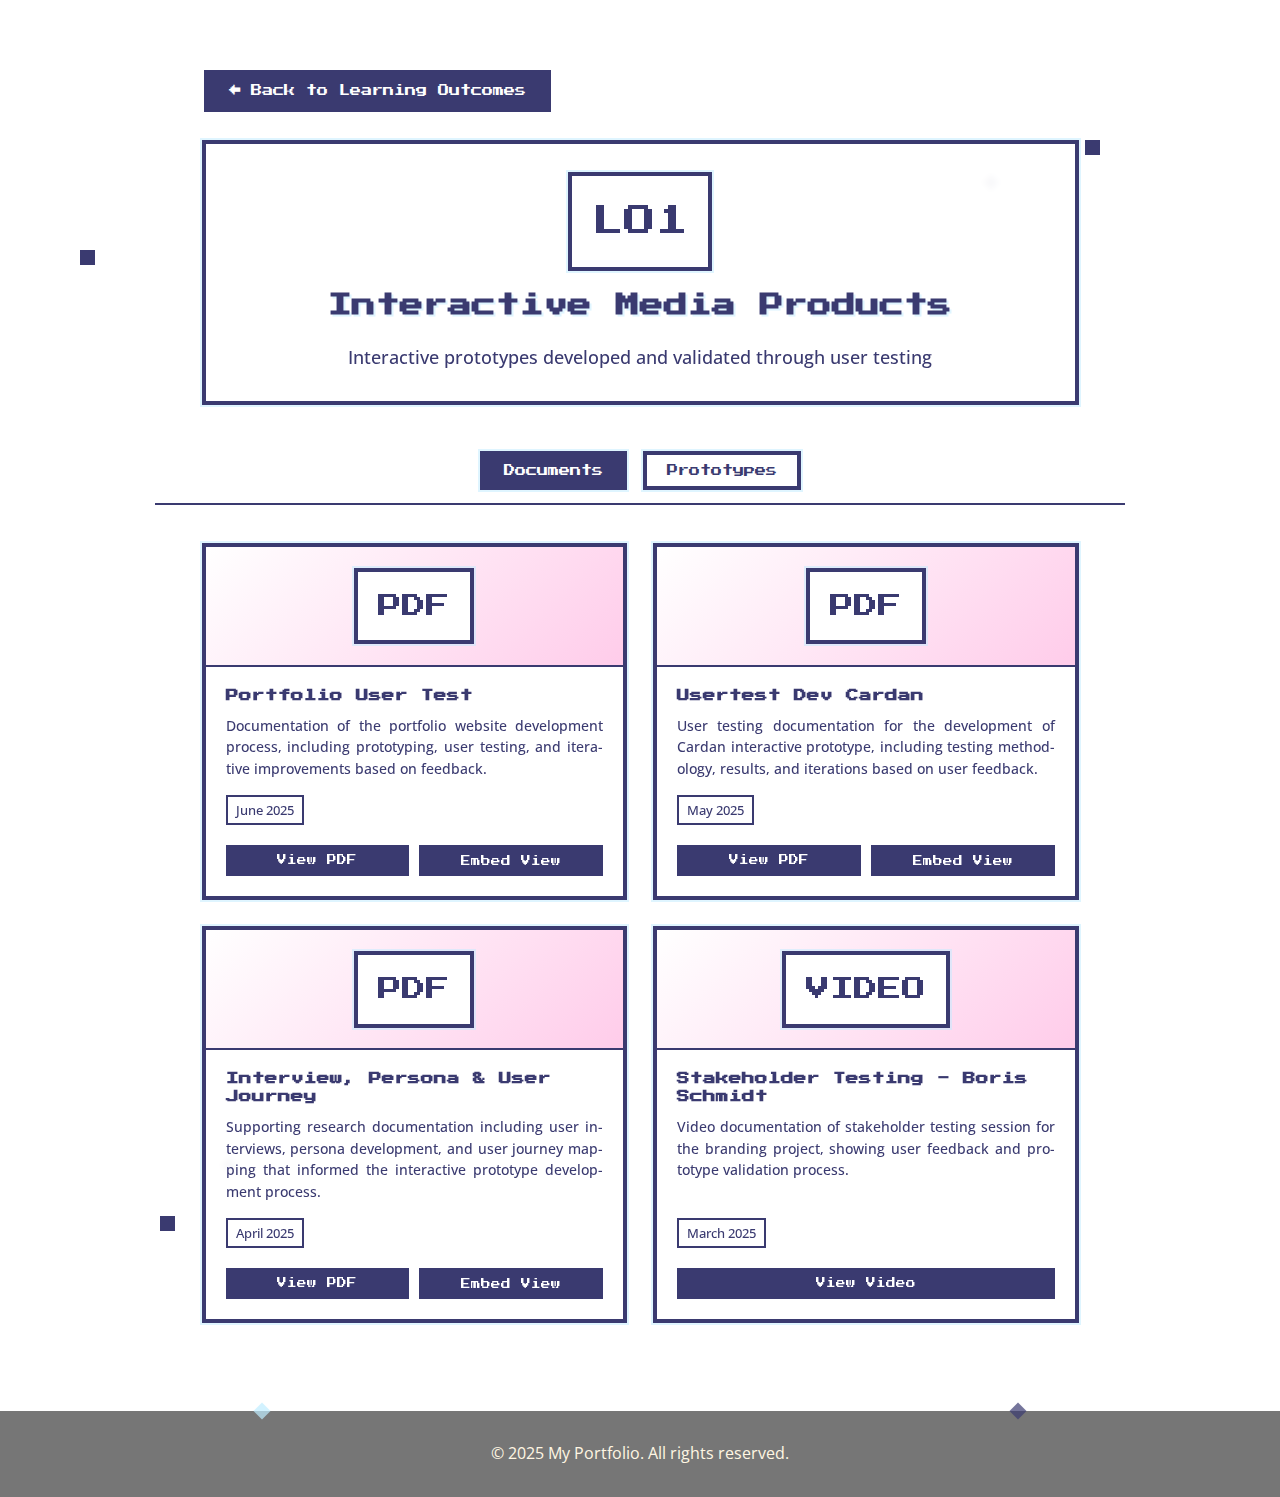
<file: lo1-evidence.html>
<!DOCTYPE html>
<html lang="en">
<head>
    <meta charset="UTF-8">
    <meta name="viewport" content="width=device-width, initial-scale=1.0">
    <meta http-equiv="Cache-Control" content="no-cache, no-store, must-revalidate">
    <meta http-equiv="Pragma" content="no-cache">
    <meta http-equiv="Expires" content="0">
    <title>LO1 Evidence - Interactive Media Products</title>
    <link rel="preconnect" href="https://fonts.googleapis.com">
    <link rel="preconnect" href="https://fonts.gstatic.com" crossorigin>
    <link href="https://fonts.googleapis.com/css2?family=Open+Sans:wght@500;600&family=Press+Start+2P&display=swap" rel="stylesheet">
    <link rel="stylesheet" href="css/layout.css?v=1.0.1">
    <link rel="stylesheet" href="css/evidence.css?v=1.0.1">
    <link rel="stylesheet" href="css/projects.css?v=1.0.1">
</head>
<body class="evidence-page-body">
    <nav>
        <div class="logo">
            <img src="img/png2.png?v=1.0.1" alt="Logo">
        </div>
        <ul class="nav-links">
            <li><a href="index.html#home">Home</a></li>
            <li><a href="index.html#about">About</a></li>
            <li><a href="index.html#learning-outcomes">Outcomes</a></li>
            <li><a href="index.html#projects">Projects</a></li>
        </ul>
    </nav>

    <section class="evidence-page">
        <div class="evidence-star evidence-star-1"></div>
        <div class="evidence-star evidence-star-2"></div>
        <div class="evidence-star evidence-star-3"></div>
        <div class="evidence-star evidence-star-4"></div>
        <div class="evidence-star evidence-star-5"></div>
        <div class="evidence-star evidence-star-6"></div>
        
        <div class="evidence-star-large evidence-star-large-1"></div>
        <div class="evidence-star-large evidence-star-large-2"></div>
        
        <div class="evidence-pixel evidence-pixel-1"></div>
        <div class="evidence-pixel evidence-pixel-2"></div>
        <div class="evidence-pixel evidence-pixel-3"></div>
        
        <div class="evidence-plus evidence-plus-1">+</div>
        <div class="evidence-plus evidence-plus-2">+</div>

        <div class="container">
            <div class="back-button-container">
                <a href="index.html#learning-outcomes" class="back-button">
                    ← Back to Learning Outcomes
                    <span class="pixel-border-top"></span>
                    <span class="pixel-border-right"></span>
                    <span class="pixel-border-bottom"></span>
                    <span class="pixel-border-left"></span>
                </a>
            </div>

            <div class="evidence-header">
                <div class="evidence-icon">LO1</div>
                <h1>Interactive Media Products</h1>
                <p class="evidence-description">Interactive prototypes developed and validated through user testing</p>
            </div>

            <div class="evidence-content">
                <div class="evidence-tabs">
                    <button class="evidence-tab active" data-tab="documents">Documents</button>
                    <button class="evidence-tab" data-tab="prototypes">Prototypes</button>
                </div>

                <div class="evidence-tab-content">
                    <div id="documents" class="evidence-tab-pane active">
                        <div class="documents-grid">
                            <div class="document-card">
                                <div class="document-preview">
                                    <div class="pdf-icon">PDF</div>
                                </div>
                                <div class="document-info">
                                    <h3>Portfolio User Test</h3>
                                    <p>Documentation of the portfolio website development process, including prototyping, user testing, and iterative improvements based on feedback.</p>
                                    <div class="document-meta">
                                        <span class="document-date">June 2025</span>
                                    </div>
                                    <div class="document-actions">
                                        <a href="docs/usertest portfolio.pdf" class="view-pdf-btn" target="_blank">
                                            View PDF
                                            <span class="pixel-border-top"></span>
                                            <span class="pixel-border-right"></span>
                                            <span class="pixel-border-bottom"></span>
                                            <span class="pixel-border-left"></span>
                                        </a>
                                        <button class="embed-pdf-btn" data-pdf="docs/usertest portfolio.pdf">
                                            Embed View
                                            <span class="pixel-border-top"></span>
                                            <span class="pixel-border-right"></span>
                                            <span class="pixel-border-bottom"></span>
                                            <span class="pixel-border-left"></span>
                                        </button>
                                    </div>
                                </div>
                            </div>

                            <div class="document-card">
                                <div class="document-preview">
                                    <div class="pdf-icon">PDF</div>
                                </div>
                                <div class="document-info">
                                    <h3>Usertest Dev Cardan</h3>
                                    <p>User testing documentation for the development of Cardan interactive prototype, including testing methodology, results, and iterations based on user feedback.</p>
                                    <div class="document-meta">
                                        <span class="document-date">May 2025</span>
                                    </div>
                                    <div class="document-actions">
                                        <a href="docs/Usertest dev cardan.pdf" class="view-pdf-btn" target="_blank">
                                            View PDF
                                            <span class="pixel-border-top"></span>
                                            <span class="pixel-border-right"></span>
                                            <span class="pixel-border-bottom"></span>
                                            <span class="pixel-border-left"></span>
                                        </a>
                                        <button class="embed-pdf-btn" data-pdf="docs/Usertest dev cardan.pdf">
                                            Embed View
                                            <span class="pixel-border-top"></span>
                                            <span class="pixel-border-right"></span>
                                            <span class="pixel-border-bottom"></span>
                                            <span class="pixel-border-left"></span>
                                        </button>
                                    </div>
                                </div>
                            </div>

                            <div class="document-card">
                                <div class="document-preview">
                                    <div class="pdf-icon">PDF</div>
                                </div>
                                <div class="document-info">
                                    <h3>Interview, Persona & User Journey</h3>
                                    <p>Supporting research documentation including user interviews, persona development, and user journey mapping that informed the interactive prototype development process.</p>
                                    <div class="document-meta">
                                        <span class="document-date">April 2025</span>
                                    </div>
                                    <div class="document-actions">
                                        <a href="docs/interview, persona, user journey visuele beperking.pdf" class="view-pdf-btn" target="_blank">
                                            View PDF
                                            <span class="pixel-border-top"></span>
                                            <span class="pixel-border-right"></span>
                                            <span class="pixel-border-bottom"></span>
                                            <span class="pixel-border-left"></span>
                                        </a>
                                        <button class="embed-pdf-btn" data-pdf="docs/interview, persona, user journey visuele beperking.pdf">
                                            Embed View
                                            <span class="pixel-border-top"></span>
                                            <span class="pixel-border-right"></span>
                                            <span class="pixel-border-bottom"></span>
                                            <span class="pixel-border-left"></span>
                                        </button>
                                    </div>
                                </div>
                            </div>

                            <div class="document-card">
                                <div class="document-preview">
                                    <div class="pdf-icon">VIDEO</div>
                                </div>
                                <div class="document-info">
                                    <h3>Stakeholder Testing - Boris Schmidt</h3>
                                    <p>Video documentation of stakeholder testing session for the branding project, showing user feedback and prototype validation process.</p>
                                    <div class="document-meta">
                                        <span class="document-date">March 2025</span>
                                    </div>
                                    <div class="document-actions">
                                        <a href="https://youtu.be/eSne1_XitAo" class="view-pdf-btn" target="_blank">
                                            View Video
                                            <span class="pixel-border-top"></span>
                                            <span class="pixel-border-right"></span>
                                            <span class="pixel-border-bottom"></span>
                                            <span class="pixel-border-left"></span>
                                        </a>
                                    </div>
                                </div>
                            </div>
                        </div>


                    </div>

                    <div id="prototypes" class="evidence-tab-pane">
                        <div class="documents-grid">
                            <div class="document-card">
                                <div class="document-preview">
                                    <div class="pdf-icon">VIDEO</div>
                                </div>
                                <div class="document-info">
                                    <h3>Portfolio Prototype Demo</h3>
                                    <p>Video demonstration of the interactive portfolio prototype, showcasing the user interface, navigation, and pixel art styling implementation.</p>
                                    <div class="document-meta">
                                        <span class="document-date">June 2025</span>
                                    </div>
                                    <div class="document-actions">
                                        <a href="img/projects/portfolio%20prototype.mp4" class="view-pdf-btn" target="_blank">
                                            View Video
                                            <span class="pixel-border-top"></span>
                                            <span class="pixel-border-right"></span>
                                            <span class="pixel-border-bottom"></span>
                                            <span class="pixel-border-left"></span>
                                        </a>
                                    </div>
                                </div>
                            </div>

                            <div class="document-card">
                                <div class="document-preview">
                                    <div class="pdf-icon">FIGMA</div>
                                </div>
                                <div class="document-info">
                                    <h3>Development Cardan</h3>
                                    <p>Figma prototype for the Development Cardan project, featuring coded color blindness experience and accessibility implementation in website development.</p>
                                    <div class="document-meta">
                                        <span class="document-date">May 2025</span>
                                    </div>
                                    <div class="document-actions">
                                        <a href="https://www.figma.com/design/WkqRhlysMfou34FWQrZkSV/dev-cardan?node-id=0-1&t=ZFT52Z4mpbbZ7yns-1" class="view-pdf-btn" target="_blank">
                                            View Figma
                                            <span class="pixel-border-top"></span>
                                            <span class="pixel-border-right"></span>
                                            <span class="pixel-border-bottom"></span>
                                            <span class="pixel-border-left"></span>
                                        </a>
                                    </div>
                                </div>
                            </div>

                            <div class="document-card">
                                <div class="document-preview">
                                    <div class="pdf-icon">FIGMA</div>
                                </div>
                                <div class="document-info">
                                    <h3>UX Cardan</h3>
                                    <p>Figma prototype for the UX Cardan project, demonstrating user experience design for accessibility and inclusive design solutions.</p>
                                    <div class="document-meta">
                                        <span class="document-date">April 2025</span>
                                    </div>
                                    <div class="document-actions">
                                        <a href="https://www.figma.com/design/FOH9oxsjnSPkeq4oPNKtBl/UX-project?node-id=0-1&t=l5ZKDK4nuxHSUCRw-1" class="view-pdf-btn" target="_blank">
                                            View Figma
                                            <span class="pixel-border-top"></span>
                                            <span class="pixel-border-right"></span>
                                            <span class="pixel-border-bottom"></span>
                                            <span class="pixel-border-left"></span>
                                        </a>
                                    </div>
                                </div>
                            </div>

                            <div class="document-card">
                                <div class="document-preview">
                                    <div class="pdf-icon">FIGMA</div>
                                </div>
                                <div class="document-info">
                                    <h3>Portfolio Wireframes</h3>
                                    <p>Figma prototype for the portfolio website, focusing on user-friendly navigation and a modern pixel art style.</p>
                                    <div class="document-meta">
                                        <span class="document-date">March 2025</span>
                                    </div>
                                    <div class="document-actions">
                                        <a href="https://www.figma.com/design/IxeboEtoc5AN2280zp74LH/Portfolio?node-id=0-1&t=raMcsQdd0ClYlSyG-1" class="view-pdf-btn" target="_blank">
                                            View Figma
                                            <span class="pixel-border-top"></span>
                                            <span class="pixel-border-right"></span>
                                            <span class="pixel-border-bottom"></span>
                                            <span class="pixel-border-left"></span>
                                        </a>
                                    </div>
                                </div>
                            </div>
                        </div>
                    </div>
                </div>
            </div>
        </div>
    </section>

    <!-- PDF Viewer Modal - Same style as project modals -->
    <div class="project-details-container" id="pdf-viewer-modal">
        <div class="project-details">
            <button class="project-details-close">X</button>
            <div class="project-details-header">
                <h2 class="pdf-viewer-title">Document Viewer</h2>
            </div>
            <div class="pdf-viewer-content">
                <iframe id="pdf-iframe" src="" class="pdf-iframe"></iframe>
            </div>
        </div>
    </div>

    <footer>
        <div class="container">
            <p>&copy; 2025 My Portfolio. All rights reserved.</p>
        </div>
    </footer>

    <script src="js/evidence.js"></script>
</body>
</html>
</file>
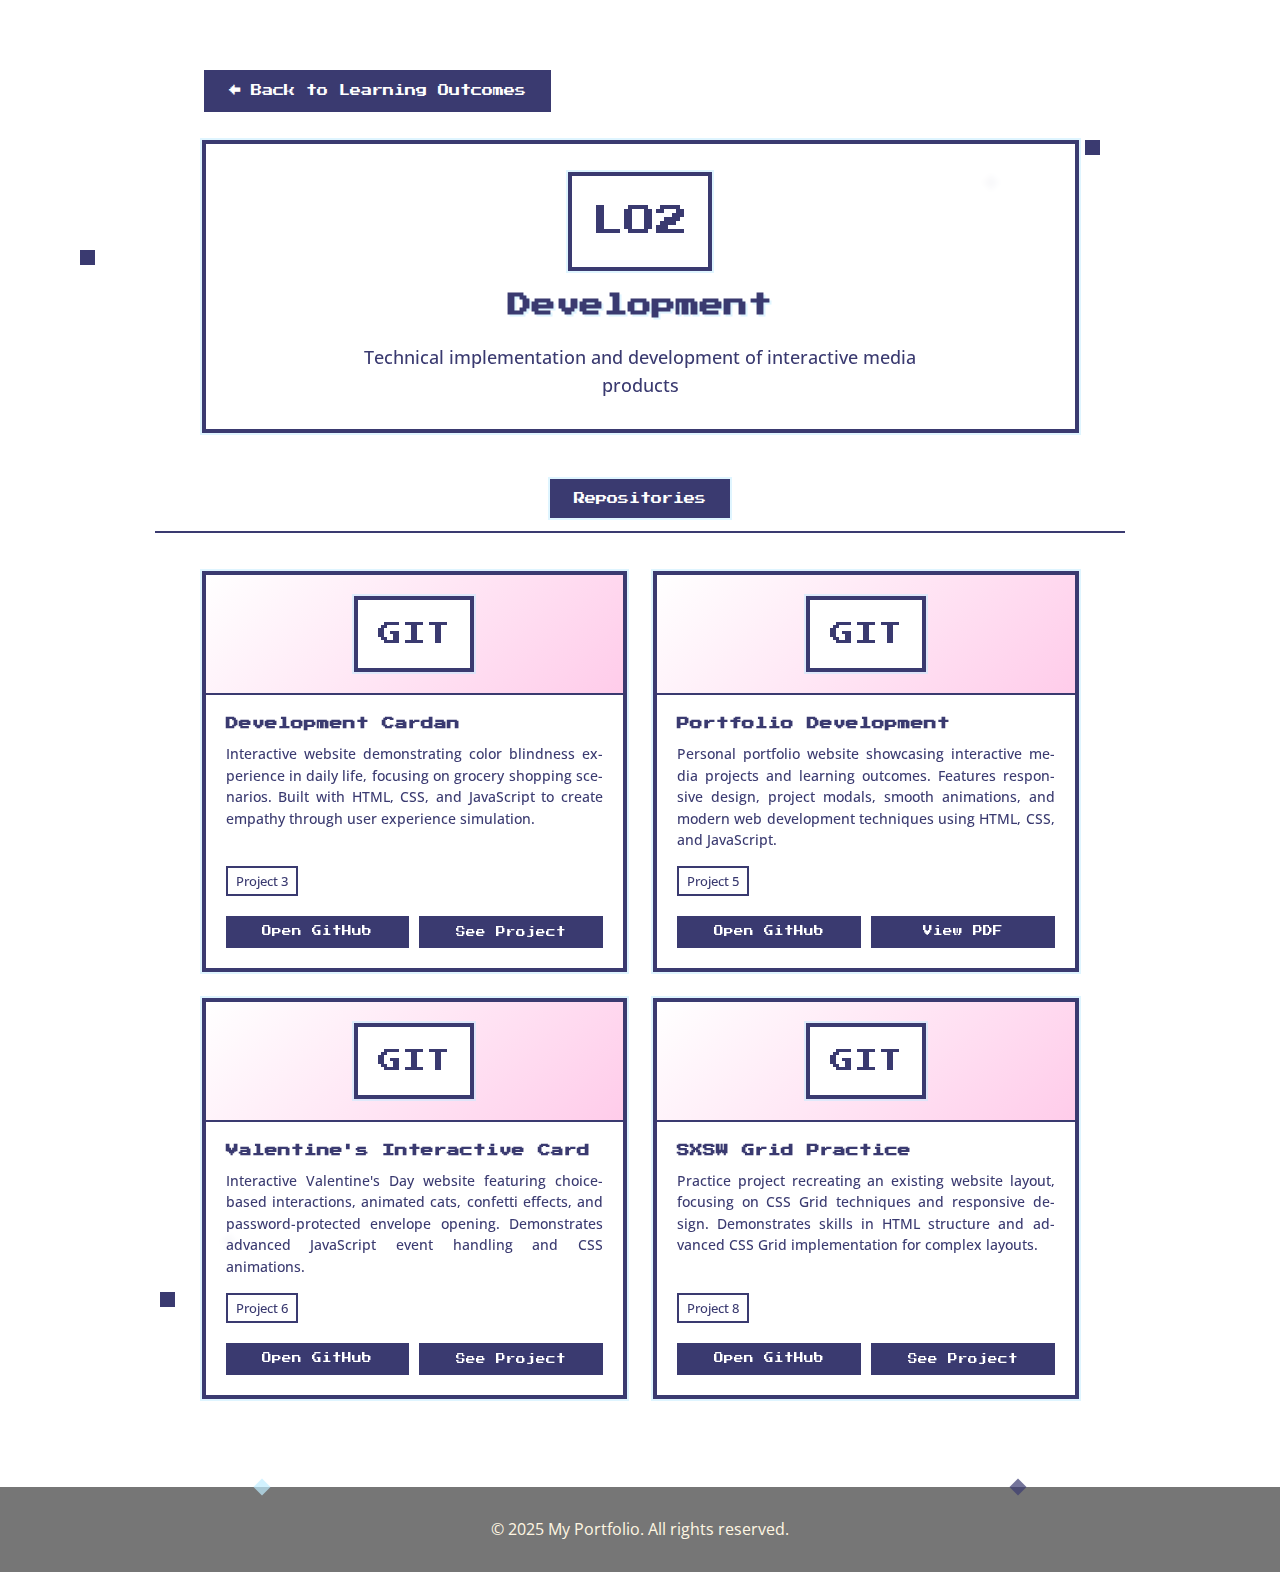
<file: lo2-evidence.html>
<!DOCTYPE html>
<html lang="en">
<head>
    <meta charset="UTF-8">
    <meta name="viewport" content="width=device-width, initial-scale=1.0">
    <meta http-equiv="Cache-Control" content="no-cache, no-store, must-revalidate">
    <meta http-equiv="Pragma" content="no-cache">
    <meta http-equiv="Expires" content="0">
    <title>LO2 Evidence - Development</title>
    <link rel="preconnect" href="https://fonts.googleapis.com">
    <link rel="preconnect" href="https://fonts.gstatic.com" crossorigin>
    <link href="https://fonts.googleapis.com/css2?family=Open+Sans:wght@500;600&family=Press+Start+2P&display=swap" rel="stylesheet">
    <link rel="stylesheet" href="css/layout.css?v=1.0.1">
    <link rel="stylesheet" href="css/evidence.css?v=1.0.1">
    <link rel="stylesheet" href="css/projects.css?v=1.0.1">
</head>
<body class="evidence-page-body">
    <nav>
        <div class="logo">
            <img src="img/png2.png?v=1.0.1" alt="Logo">
        </div>
        <ul class="nav-links">
            <li><a href="index.html#home">Home</a></li>
            <li><a href="index.html#about">About</a></li>
            <li><a href="index.html#learning-outcomes">Outcomes</a></li>
            <li><a href="index.html#projects">Projects</a></li>
        </ul>
    </nav>

    <section class="evidence-page">
        <div class="evidence-star evidence-star-1"></div>
        <div class="evidence-star evidence-star-2"></div>
        <div class="evidence-star evidence-star-3"></div>
        <div class="evidence-star evidence-star-4"></div>
        <div class="evidence-star evidence-star-5"></div>
        <div class="evidence-star evidence-star-6"></div>
        
        <div class="evidence-star-large evidence-star-large-1"></div>
        <div class="evidence-star-large evidence-star-large-2"></div>
        
        <div class="evidence-pixel evidence-pixel-1"></div>
        <div class="evidence-pixel evidence-pixel-2"></div>
        <div class="evidence-pixel evidence-pixel-3"></div>
        
        <div class="evidence-plus evidence-plus-1">+</div>
        <div class="evidence-plus evidence-plus-2">+</div>

        <div class="container">
            <div class="back-button-container">
                <a href="index.html#learning-outcomes" class="back-button">
                    ← Back to Learning Outcomes
                    <span class="pixel-border-top"></span>
                    <span class="pixel-border-right"></span>
                    <span class="pixel-border-bottom"></span>
                    <span class="pixel-border-left"></span>
                </a>
            </div>

            <div class="evidence-header">
                <div class="evidence-icon">LO2</div>
                <h1>Development</h1>
                <p class="evidence-description">Technical implementation and development of interactive media products</p>
            </div>

            <div class="evidence-content">
                <div class="evidence-tabs">
                    <button class="evidence-tab active" data-tab="repositories">Repositories</button>
                </div>

                <div class="evidence-tab-content">
                    <div id="repositories" class="evidence-tab-pane active">
                        <div class="documents-grid">
                            <div class="document-card">
                                <div class="document-preview">
                                    <div class="pdf-icon">GIT</div>
                                </div>
                                <div class="document-info">
                                    <h3>Development Cardan</h3>
                                    <p>Interactive website demonstrating color blindness experience in daily life, focusing on grocery shopping scenarios. Built with HTML, CSS, and JavaScript to create empathy through user experience simulation.</p>
                                    <div class="document-meta">
                                        <span class="document-date">Project 3</span>
                                    </div>
                                    <div class="document-actions">
                                        <a href="https://github.com/blazechan7/Cardan" class="view-pdf-btn" target="_blank">
                                            Open GitHub
                                            <span class="pixel-border-top"></span>
                                            <span class="pixel-border-right"></span>
                                            <span class="pixel-border-bottom"></span>
                                            <span class="pixel-border-left"></span>
                                        </a>
                                        <button class="embed-pdf-btn" onclick="openProjectDetails('development-cardan')">
                                            See Project
                                            <span class="pixel-border-top"></span>
                                            <span class="pixel-border-right"></span>
                                            <span class="pixel-border-bottom"></span>
                                            <span class="pixel-border-left"></span>
                                        </button>
                                    </div>
                                </div>
                            </div>

                            <div class="document-card">
                                <div class="document-preview">
                                    <div class="pdf-icon">GIT</div>
                                </div>
                                <div class="document-info">
                                    <h3>Portfolio Development</h3>
                                    <p>Personal portfolio website showcasing interactive media projects and learning outcomes. Features responsive design, project modals, smooth animations, and modern web development techniques using HTML, CSS, and JavaScript.</p>
                                    <div class="document-meta">
                                        <span class="document-date">Project 5</span>
                                    </div>
                                    <div class="document-actions">
                                        <a href="https://github.com/blazechan7/Portfolio-S2" class="view-pdf-btn" target="_blank">
                                            Open GitHub
                                            <span class="pixel-border-top"></span>
                                            <span class="pixel-border-right"></span>
                                            <span class="pixel-border-bottom"></span>
                                            <span class="pixel-border-left"></span>
                                        </a>
                                        <a href="docs/Portfolio S2.pdf" class="embed-pdf-btn" target="_blank">
                                            View PDF
                                            <span class="pixel-border-top"></span>
                                            <span class="pixel-border-right"></span>
                                            <span class="pixel-border-bottom"></span>
                                            <span class="pixel-border-left"></span>
                                        </a>
                                    </div>
                                </div>
                            </div>

                            <div class="document-card">
                                <div class="document-preview">
                                    <div class="pdf-icon">GIT</div>
                                </div>
                                <div class="document-info">
                                    <h3>Valentine's Interactive Card</h3>
                                    <p>Interactive Valentine's Day website featuring choice-based interactions, animated cats, confetti effects, and password-protected envelope opening. Demonstrates advanced JavaScript event handling and CSS animations.</p>
                                    <div class="document-meta">
                                        <span class="document-date">Project 6</span>
                                    </div>
                                    <div class="document-actions">
                                        <a href="https://github.com/blazechan7/Valentine25" class="view-pdf-btn" target="_blank">
                                            Open GitHub
                                            <span class="pixel-border-top"></span>
                                            <span class="pixel-border-right"></span>
                                            <span class="pixel-border-bottom"></span>
                                            <span class="pixel-border-left"></span>
                                        </a>
                                        <button class="embed-pdf-btn" onclick="openProjectDetails('valentine-card')">
                                            See Project
                                            <span class="pixel-border-top"></span>
                                            <span class="pixel-border-right"></span>
                                            <span class="pixel-border-bottom"></span>
                                            <span class="pixel-border-left"></span>
                                        </button>
                                    </div>
                                </div>
                            </div>

                            <div class="document-card">
                                <div class="document-preview">
                                    <div class="pdf-icon">GIT</div>
                                </div>
                                <div class="document-info">
                                    <h3>SXSW Grid Practice</h3>
                                    <p>Practice project recreating an existing website layout, focusing on CSS Grid techniques and responsive design. Demonstrates skills in HTML structure and advanced CSS Grid implementation for complex layouts.</p>
                                    <div class="document-meta">
                                        <span class="document-date">Project 8</span>
                                    </div>
                                    <div class="document-actions">
                                        <a href="https://github.com/blazechan7/Development-2" class="view-pdf-btn" target="_blank">
                                            Open GitHub
                                            <span class="pixel-border-top"></span>
                                            <span class="pixel-border-right"></span>
                                            <span class="pixel-border-bottom"></span>
                                            <span class="pixel-border-left"></span>
                                        </a>
                                        <button class="embed-pdf-btn" onclick="openProjectDetails('sxsw-grid')">
                                            See Project
                                            <span class="pixel-border-top"></span>
                                            <span class="pixel-border-right"></span>
                                            <span class="pixel-border-bottom"></span>
                                            <span class="pixel-border-left"></span>
                                        </button>
                                    </div>
                                </div>
                            </div>
                        </div>
                    </div>
                </div>
            </div>
        </div>
    </section>

    <footer>
        <div class="container">
            <p>&copy; 2025 My Portfolio. All rights reserved.</p>
        </div>
    </footer>

    <script src="js/evidence.js"></script>
</body>
</html>
</file>
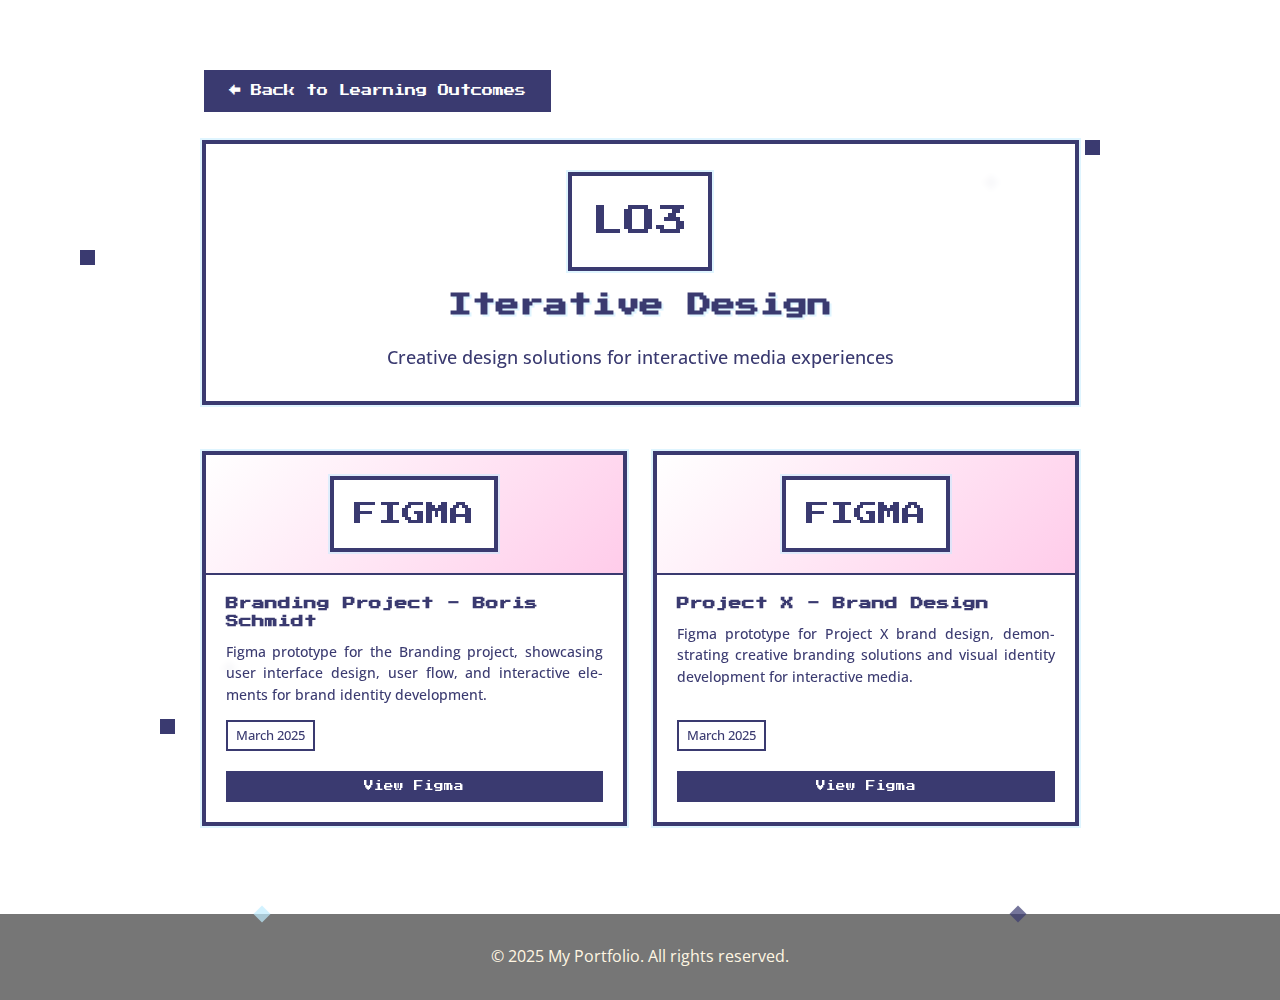
<file: lo3-evidence.html>
<!DOCTYPE html>
<html lang="en">
<head>
    <meta charset="UTF-8">
    <meta name="viewport" content="width=device-width, initial-scale=1.0">
    <title>LO3 Evidence - Iterative Design</title>
    <link rel="preconnect" href="https://fonts.googleapis.com">
    <link rel="preconnect" href="https://fonts.gstatic.com" crossorigin>
    <link href="https://fonts.googleapis.com/css2?family=Open+Sans:wght@500;600&family=Press+Start+2P&display=swap" rel="stylesheet">
    <link rel="stylesheet" href="css/layout.css">
    <link rel="stylesheet" href="css/evidence.css">
</head>
<body class="evidence-page-body">
    <nav>
        <div class="logo">
            <img src="img/png2.png" alt="Logo">
        </div>
        <ul class="nav-links">
            <li><a href="index.html#home">Home</a></li>
            <li><a href="index.html#about">About</a></li>
            <li><a href="index.html#learning-outcomes">Outcomes</a></li>
            <li><a href="index.html#projects">Projects</a></li>
        </ul>
    </nav>

    <section class="evidence-page">
        <div class="evidence-star evidence-star-1"></div>
        <div class="evidence-star evidence-star-2"></div>
        <div class="evidence-star evidence-star-3"></div>
        <div class="evidence-star evidence-star-4"></div>
        <div class="evidence-star evidence-star-5"></div>
        <div class="evidence-star evidence-star-6"></div>
        
        <div class="evidence-star-large evidence-star-large-1"></div>
        <div class="evidence-star-large evidence-star-large-2"></div>
        
        <div class="evidence-pixel evidence-pixel-1"></div>
        <div class="evidence-pixel evidence-pixel-2"></div>
        <div class="evidence-pixel evidence-pixel-3"></div>
        
        <div class="evidence-plus evidence-plus-1">+</div>
        <div class="evidence-plus evidence-plus-2">+</div>

        <div class="container">
            <div class="back-button-container">
                <a href="index.html#learning-outcomes" class="back-button">
                    ← Back to Learning Outcomes
                    <span class="pixel-border-top"></span>
                    <span class="pixel-border-right"></span>
                    <span class="pixel-border-bottom"></span>
                    <span class="pixel-border-left"></span>
                </a>
            </div>

            <div class="evidence-header">
                <div class="evidence-icon">LO3</div>
                <h1>Iterative Design</h1>
                <p class="evidence-description">Creative design solutions for interactive media experiences</p>
            </div>

            <div class="evidence-content">
                <div class="evidence-tab-content">
                    <div id="prototypes" class="evidence-tab-pane active">
                        <div class="documents-grid">
                            <div class="document-card">
                                <div class="document-preview">
                                    <div class="pdf-icon">FIGMA</div>
                                </div>
                                <div class="document-info">
                                    <h3>Branding Project - Boris Schmidt</h3>
                                    <p>Figma prototype for the Branding project, showcasing user interface design, user flow, and interactive elements for brand identity development.</p>
                                    <div class="document-meta">
                                        <span class="document-date">March 2025</span>
                                    </div>
                                    <div class="document-actions">
                                        <a href="https://www.figma.com/design/k2iGEoQb9xfIsQkrIZQYFl/Boris-Schmidt?node-id=0-1&t=kakwHGNjeqQxVlGt-1" class="view-pdf-btn" target="_blank">
                                            View Figma
                                            <span class="pixel-border-top"></span>
                                            <span class="pixel-border-right"></span>
                                            <span class="pixel-border-bottom"></span>
                                            <span class="pixel-border-left"></span>
                                        </a>
                                    </div>
                                </div>
                            </div>

                            <div class="document-card">
                                <div class="document-preview">
                                    <div class="pdf-icon">FIGMA</div>
                                </div>
                                <div class="document-info">
                                    <h3>Project X - Brand Design</h3>
                                    <p>Figma prototype for Project X brand design, demonstrating creative branding solutions and visual identity development for interactive media.</p>
                                    <div class="document-meta">
                                        <span class="document-date">March 2025</span>
                                    </div>
                                    <div class="document-actions">
                                        <a href="https://www.figma.com/design/ty1zv5ud0wjryI1zeoFgOI/MidnightEmpress_?node-id=0-1&t=0ugPhnpIEWgvgJQu-1" class="view-pdf-btn" target="_blank">
                                            View Figma
                                            <span class="pixel-border-top"></span>
                                            <span class="pixel-border-right"></span>
                                            <span class="pixel-border-bottom"></span>
                                            <span class="pixel-border-left"></span>
                                        </a>
                                    </div>
                                </div>
                            </div>
                        </div>
                    </div>
                </div>
            </div>
        </div>
    </section>

    <footer>
        <div class="container">
            <p>&copy; 2025 My Portfolio. All rights reserved.</p>
        </div>
    </footer>

    <script src="js/evidence.js"></script>
</body>
</html>
</file>
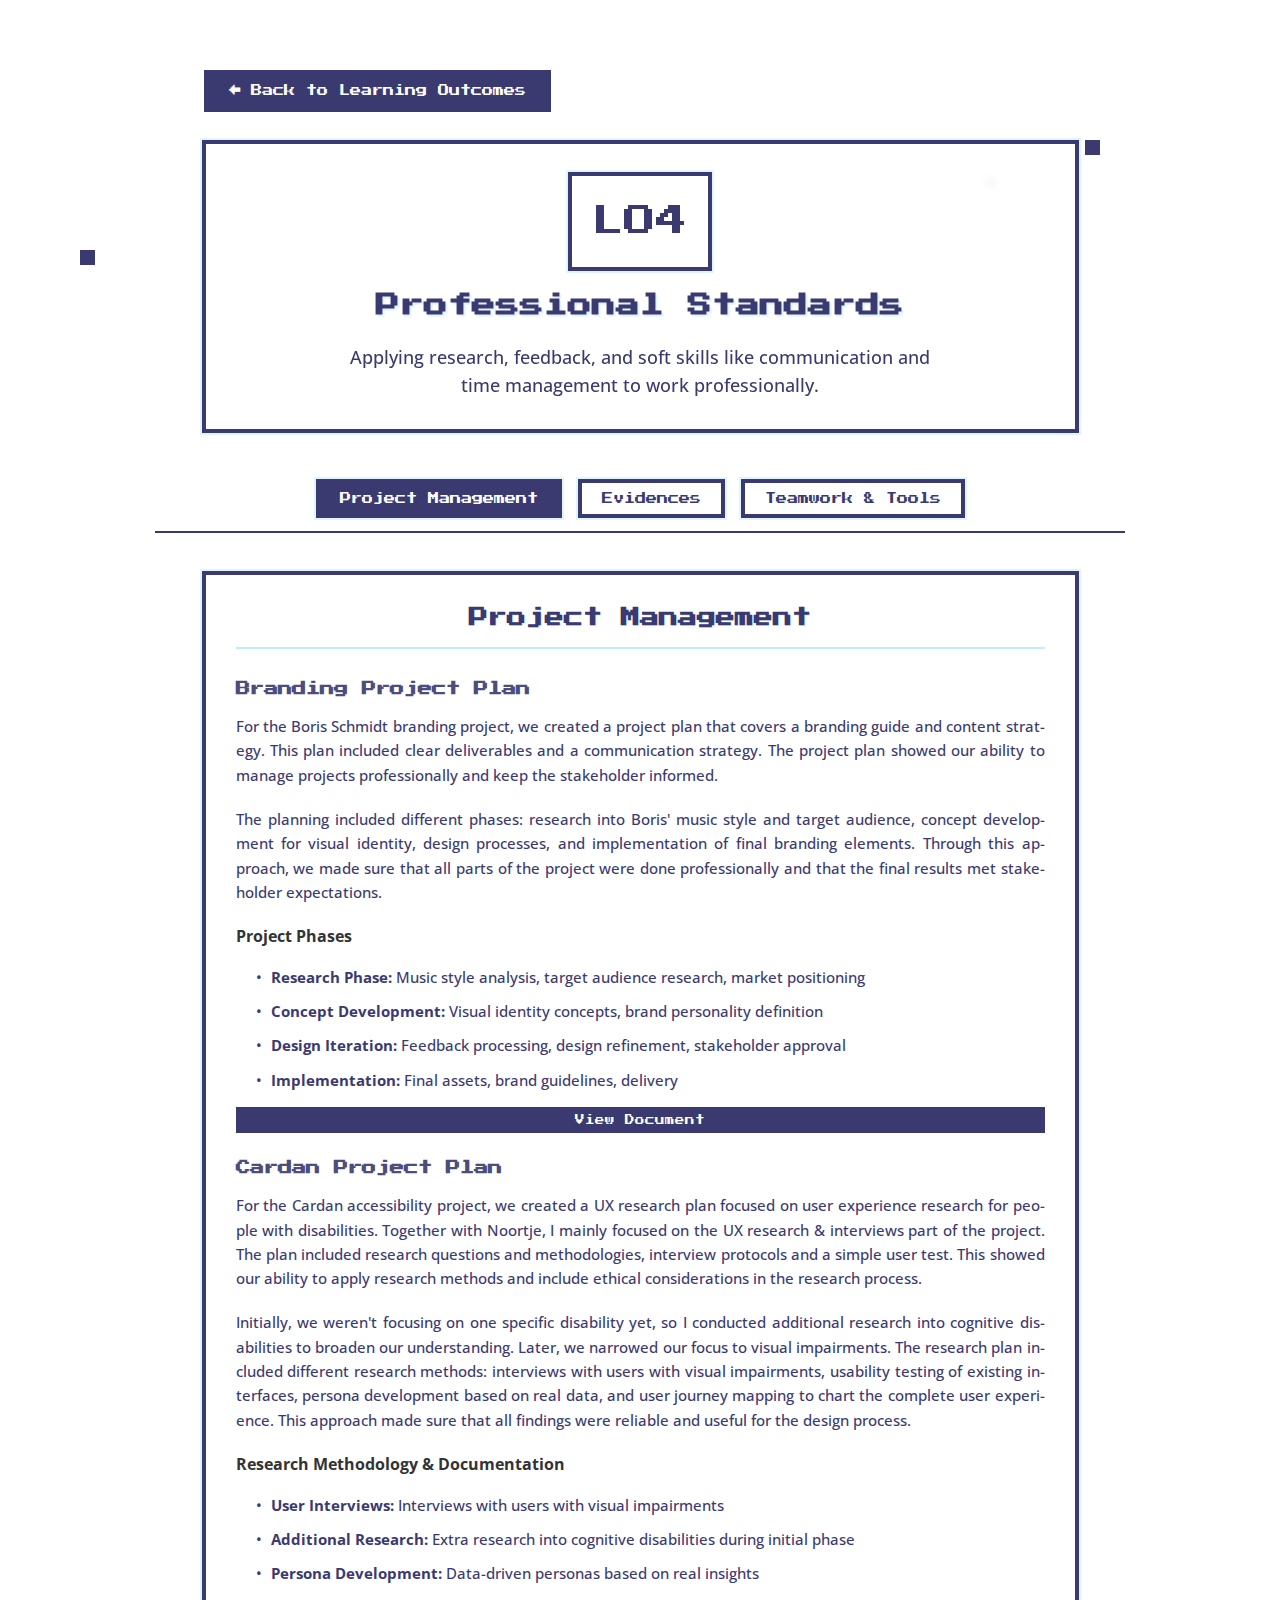
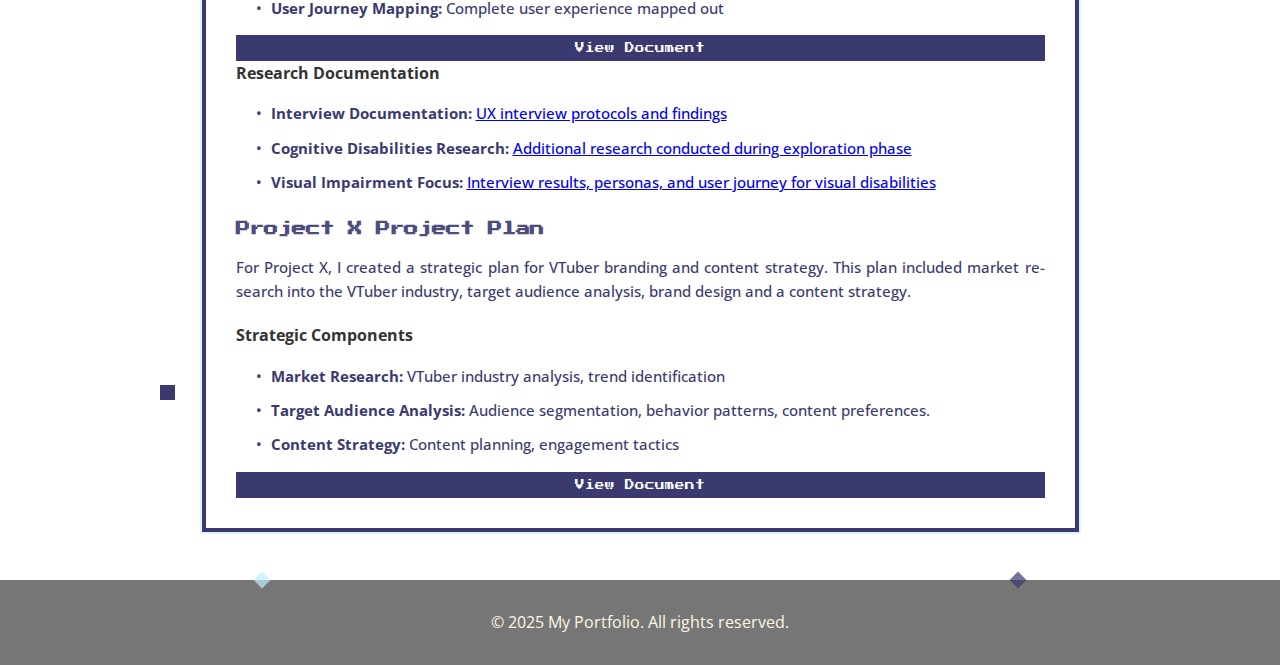
<file: lo4-evidence.html>
<!DOCTYPE html>
<html lang="en">
<head>
    <meta charset="UTF-8">
    <meta name="viewport" content="width=device-width, initial-scale=1.0">
    <meta http-equiv="Cache-Control" content="no-cache, no-store, must-revalidate">
    <meta http-equiv="Pragma" content="no-cache">
    <meta http-equiv="Expires" content="0">
    <title>LO4 Evidence - Professional Standards</title>
    <link rel="preconnect" href="https://fonts.googleapis.com">
    <link rel="preconnect" href="https://fonts.gstatic.com" crossorigin>
    <link href="https://fonts.googleapis.com/css2?family=Open+Sans:wght@500;600&family=Press+Start+2P&display=swap" rel="stylesheet">
    <link rel="stylesheet" href="css/layout.css?v=1.0.1">
    <link rel="stylesheet" href="css/evidence.css?v=1.0.1">
    <link rel="stylesheet" href="css/projects.css?v=1.0.1">
</head>
<body class="evidence-page-body">
    <nav>
        <div class="logo">
            <img src="img/png2.png?v=1.0.1" alt="Logo">
        </div>
        <ul class="nav-links">
            <li><a href="index.html#home">Home</a></li>
            <li><a href="index.html#about">About</a></li>
            <li><a href="index.html#learning-outcomes">Outcomes</a></li>
            <li><a href="index.html#projects">Projects</a></li>
        </ul>
    </nav>

    <section class="evidence-page">
        <div class="evidence-star evidence-star-1"></div>
        <div class="evidence-star evidence-star-2"></div>
        <div class="evidence-star evidence-star-3"></div>
        <div class="evidence-star evidence-star-4"></div>
        <div class="evidence-star evidence-star-5"></div>
        <div class="evidence-star evidence-star-6"></div>
        
        <div class="evidence-star-large evidence-star-large-1"></div>
        <div class="evidence-star-large evidence-star-large-2"></div>
        
        <div class="evidence-pixel evidence-pixel-1"></div>
        <div class="evidence-pixel evidence-pixel-2"></div>
        <div class="evidence-pixel evidence-pixel-3"></div>
        
        <div class="evidence-plus evidence-plus-1">+</div>
        <div class="evidence-plus evidence-plus-2">+</div>

        <div class="container">
            <div class="back-button-container">
                <a href="index.html#learning-outcomes" class="back-button">
                    ← Back to Learning Outcomes
                    <span class="pixel-border-top"></span>
                    <span class="pixel-border-right"></span>
                    <span class="pixel-border-bottom"></span>
                    <span class="pixel-border-left"></span>
                </a>
            </div>

            <div class="evidence-header">
                <div class="evidence-icon">LO4</div>
                <h1>Professional Standards</h1>
                <p class="evidence-description"> Applying research, feedback, and soft skills like communication and time management to work professionally.</p>
            </div>

            <div class="evidence-content">
                <div class="evidence-tabs">
                    <button class="evidence-tab active" data-tab="project-management">Project Management</button>
                    <button class="evidence-tab" data-tab="presentations">Evidences</button>
                    <button class="evidence-tab" data-tab="teamwork-tools">Teamwork & Tools</button>
                </div>

                <div class="evidence-tab-content">
                    <div id="project-management" class="evidence-tab-pane active">
                        <div class="reflection-content">
                            <h2>Project Management</h2>
                            
                            <div class="reflection-section">
                                <h3>Branding Project Plan</h3>
                                <div class="reflection-text">
                                    <p>For the Boris Schmidt branding project, we created a project plan that covers a branding guide and content strategy. This plan included clear deliverables and a communication strategy. The project plan showed our ability to manage projects professionally and keep the stakeholder informed.</p>
                                    
                                    <p>The planning included different phases: research into Boris' music style and target audience, concept development for visual identity, design processes, and implementation of final branding elements. Through this approach, we made sure that all parts of the project were done professionally and that the final results met stakeholder expectations.</p>
                                    
                                    <h4>Project Phases</h4>
                                    <ul>
                                        <li><strong>Research Phase:</strong> Music style analysis, target audience research, market positioning</li>
                                        <li><strong>Concept Development:</strong> Visual identity concepts, brand personality definition</li>
                                        <li><strong>Design Iteration:</strong> Feedback processing, design refinement, stakeholder approval</li>
                                        <li><strong>Implementation:</strong> Final assets, brand guidelines, delivery</li>
                                    </ul>
                                    <div class="document-actions">
                                        <button class="embed-pdf-btn" data-pdf="docs/Project branding - Boris Schmidt.pdf">
                                            View Document
                                            <span class="pixel-border-top"></span>
                                            <span class="pixel-border-right"></span>
                                            <span class="pixel-border-bottom"></span>
                                            <span class="pixel-border-left"></span>
                                        </button>
                                    </div>
                                </div>
                            </div>

                            <div class="reflection-section">
                                <h3>Cardan Project Plan</h3>
                                <div class="reflection-text">
                                    <p>For the Cardan accessibility project, we created a UX research plan focused on user experience research for people with disabilities. Together with Noortje, I mainly focused on the UX research & interviews part of the project. The plan included research questions and methodologies, interview protocols and a simple user test. This showed our ability to apply research methods and include ethical considerations in the research process.</p>
                                    
                                    <p>Initially, we weren't focusing on one specific disability yet, so I conducted additional research into cognitive disabilities to broaden our understanding. Later, we narrowed our focus to visual impairments. The research plan included different research methods: interviews with users with visual impairments, usability testing of existing interfaces, persona development based on real data, and user journey mapping to chart the complete user experience. This approach made sure that all findings were reliable and useful for the design process.</p>
                                    
                                    <h4>Research Methodology & Documentation</h4>
                                    <ul>
                                        <li><strong>User Interviews:</strong> Interviews with users with visual impairments</li>
                                        <li><strong>Additional Research:</strong> Extra research into cognitive disabilities during initial phase</li>
                                        <li><strong>Persona Development:</strong> Data-driven personas based on real insights</li>
                                        <li><strong>User Journey Mapping:</strong> Complete user experience mapped out</li>
                                    </ul>
                                    
                                    <div class="document-actions">
                                        <button class="embed-pdf-btn" data-pdf="docs/create-that-ux.pdf">
                                            View Document
                                            <span class="pixel-border-top"></span>
                                            <span class="pixel-border-right"></span>
                                            <span class="pixel-border-bottom"></span>
                                            <span class="pixel-border-left"></span>
                                        </button>
                                    </div>
                                    
                                    <div class="section-spacing">
                                        <h4>Research Documentation</h4>
                                    </div>
                                    <ul>
                                        <li><strong>Interview Documentation:</strong> <a href="docs/Interview voor UX.pdf" target="_blank">UX interview protocols and findings</a></li>
                                        <li><strong>Cognitive Disabilities Research:</strong> <a href="docs/onderzoek cognitieve beperkingen.pdf" target="_blank">Additional research conducted during exploration phase</a></li>
                                        <li><strong>Visual Impairment Focus:</strong> <a href="docs/interview, persona, user journey visuele beperking.pdf" target="_blank">Interview results, personas, and user journey for visual disabilities</a></li>
                                    </ul>
                                </div>
                            </div>

                            <div class="reflection-section">
                                <h3>Project X Project Plan</h3>
                                <div class="reflection-text">
                                    <p>For Project X, I created a strategic plan for VTuber branding and content strategy. This plan included market research into the VTuber industry, target audience analysis, brand design and a content strategy.</p>
                                    
                                    <h4>Strategic Components</h4>
                                    <ul>
                                        <li><strong>Market Research:</strong> VTuber industry analysis, trend identification</li>
                                        <li><strong>Target Audience Analysis:</strong> Audience segmentation, behavior patterns, content preferences.</li>
                                        <li><strong>Content Strategy:</strong> Content planning, engagement tactics</li>
                                    </ul>
                                    <div class="document-actions">
                                        <button class="embed-pdf-btn" data-pdf="docs/projectx.pdf">
                                            View Document
                                            <span class="pixel-border-top"></span>
                                            <span class="pixel-border-right"></span>
                                            <span class="pixel-border-bottom"></span>
                                            <span class="pixel-border-left"></span>
                                        </button>
                                    </div>
                                </div>
                            </div>
                        </div>
                    </div>

                    <div id="presentations" class="evidence-tab-pane">
                        <div class="documents-grid">
                            <div class="document-card">
                                <div class="document-preview">
                                    <div class="pdf-icon">PDF</div>
                                </div>
                                <div class="document-info">
                                    <h3>Project X Documentation</h3>
                                    <p> Documentation of Project X, a strategic plan for VTuber branding and content strategy. This plan included market research into the VTuber industry, target audience analysis, brand design and a content strategy.</p>
                                    <div class="document-meta">
                                        <span class="document-date">June 2025</span>
                                    </div>
                                    <div class="document-actions">
                                        <a href="docs/projectx.pdf" class="view-pdf-btn" target="_blank">
                                            View PDF
                                            <span class="pixel-border-top"></span>
                                            <span class="pixel-border-right"></span>
                                            <span class="pixel-border-bottom"></span>
                                            <span class="pixel-border-left"></span>
                                        </a>
                                        <button class="embed-pdf-btn" data-pdf="docs/projectx.pdf">
                                            Embed View
                                            <span class="pixel-border-top"></span>
                                            <span class="pixel-border-right"></span>
                                            <span class="pixel-border-bottom"></span>
                                            <span class="pixel-border-left"></span>
                                        </button>
                                    </div>
                                </div>
                            </div>

                            <div class="document-card">
                                <div class="document-preview">
                                    <div class="pdf-icon">PDF</div>
                                </div>
                                <div class="document-info">
                                    <h3>VTuber Pitch Presentation</h3>
                                    <p>Strategic pitch presentation for "The Midnight Empress" VTuber branding project, showcasing market analysis, brand identity development, and multi-platform content strategy.</p>
                                    <div class="document-meta">
                                        <span class="document-date">May 2025</span>
                                    </div>
                                    <div class="document-actions">
                                        <a href="docs/powerpoint/vtuber-pitch.pdf" class="view-pdf-btn" target="_blank">
                                            View PDF
                                            <span class="pixel-border-top"></span>
                                            <span class="pixel-border-right"></span>
                                            <span class="pixel-border-bottom"></span>
                                            <span class="pixel-border-left"></span>
                                        </a>
                                        <button class="embed-pdf-btn" data-pdf="docs/powerpoint/vtuber-pitch.pdf">
                                            Embed View
                                            <span class="pixel-border-top"></span>
                                            <span class="pixel-border-right"></span>
                                            <span class="pixel-border-bottom"></span>
                                            <span class="pixel-border-left"></span>
                                        </button>
                                    </div>
                                </div>
                            </div>

                            <div class="document-card">
                                <div class="document-preview">
                                    <div class="pdf-icon">PDF</div>
                                </div>
                                <div class="document-info">
                                    <h3>UX Cardan Presentation</h3>
                                    <p>Presentation documenting the UX research process, accessibility findings, and design solutions for the Cardan project focusing on visual impairments.</p>
                                    <div class="document-meta">
                                        <span class="document-date">May 2025</span>
                                    </div>
                                    <div class="document-actions">
                                        <a href="docs/powerpoint/ux-cardan.pdf" class="view-pdf-btn" target="_blank">
                                            View PDF
                                            <span class="pixel-border-top"></span>
                                            <span class="pixel-border-right"></span>
                                            <span class="pixel-border-bottom"></span>
                                            <span class="pixel-border-left"></span>
                                        </a>
                                        <button class="embed-pdf-btn" data-pdf="docs/powerpoint/ux-cardan.pdf">
                                            Embed View
                                            <span class="pixel-border-top"></span>
                                            <span class="pixel-border-right"></span>
                                            <span class="pixel-border-bottom"></span>
                                            <span class="pixel-border-left"></span>
                                        </button>
                                    </div>
                                </div>
                            </div>

                            <div class="document-card">
                                <div class="document-preview">
                                    <div class="pdf-icon">PDF</div>
                                </div>
                                <div class="document-info">
                                    <h3>UX Interview</h3>
                                    <p>Documentation of user experience interviews for the Cardan project including findings, and insights about accessibility needs.</p>
                                    <div class="document-meta">
                                        <span class="document-date">May 2025</span>
                                    </div>
                                    <div class="document-actions">
                                        <a href="docs/Interview voor UX.pdf" class="view-pdf-btn" target="_blank">
                                            View PDF
                                            <span class="pixel-border-top"></span>
                                            <span class="pixel-border-right"></span>
                                            <span class="pixel-border-bottom"></span>
                                            <span class="pixel-border-left"></span>
                                        </a>
                                        <button class="embed-pdf-btn" data-pdf="docs/Interview voor UX.pdf">
                                            Embed View
                                            <span class="pixel-border-top"></span>
                                            <span class="pixel-border-right"></span>
                                            <span class="pixel-border-bottom"></span>
                                            <span class="pixel-border-left"></span>
                                        </button>
                                    </div>
                                </div>
                            </div>

                            <div class="document-card">
                                <div class="document-preview">
                                    <div class="pdf-icon">VIDEO</div>
                                </div>
                                <div class="document-info">
                                    <h3>Boris Schmidt Stakeholder Presentation</h3>
                                    <p>Video documentation of stakeholder presentation for the Boris Schmidt branding project.</p>
                                    <div class="document-meta">
                                        <span class="document-date">March 2025</span>
                                    </div>
                                    <div class="document-actions video-only">
                                        <a href="https://youtu.be/eSne1_XitAo" class="view-pdf-btn" target="_blank">
                                            View Video
                                            <span class="pixel-border-top"></span>
                                            <span class="pixel-border-right"></span>
                                            <span class="pixel-border-bottom"></span>
                                            <span class="pixel-border-left"></span>
                                        </a>
                                    </div>
                                </div>
                            </div>
                        </div>
                    </div>

                    <div id="teamwork-tools" class="evidence-tab-pane">
                        <div class="reflection-content">
                            <h2>Teamwork & Professional Tools</h2>
                            
                            <div class="reflection-section">
                                <h3>Communication & Project Management Tools</h3>
                                <div class="reflection-text">
                                    <p>Throughout our projects, we utilized professional tools for effective communication and project management:</p>
                                    
                                    <div class="tools-grid">
                                        <div class="tool-card">
                                            <h4>Discord</h4>
                                            <div class="tool-images">
                                                <img src="img/teamwork/discord-branding.jpg" alt="Discord channel for branding project" class="tool-image vertical">
                                            </div>
                                            <p>We used Discord for team communication, organizing channels for different aspects of our projects.</p>
                                        </div>

                                        <div class="tool-card">
                                            <h4>Trello</h4>
                                            <div class="tool-images">
                                                <img src="img/teamwork/trello-cardan.jpg" alt="Trello board for Cardan project" class="tool-image">
                                            </div>
                                            <p>Trello boards helped us track tasks, manage sprints, and maintain an overview of project progress.</p>
                                        </div>
                                    </div>
                                </div>
                            </div>

                            <div class="reflection-section">
                                <h3>Teamwork Documentation</h3>
                                <div class="reflection-text">
                                    <p>I kept documentation of teamwork experiences across three group projects: Boris Schmidt branding, Cardan UX project, and Project X. This documentation shows my collaboration skills and team dynamics management. By tracking how different teams worked, what challenges came up, and how they were solved, I learned valuable insights into good teamwork strategies.</p>
                                </div>
                            </div>
                        </div>
                    </div>
                </div>
            </div>
        </div>
    </section>

    <!-- PDF Viewer Modal - Outside tab structure for proper close button functionality -->
    <div class="project-details-container" id="pdf-viewer-modal">
        <div class="project-details">
            <button class="project-details-close">X</button>
            <div class="project-details-header">
                <h2 class="pdf-viewer-title">Document Viewer</h2>
            </div>
            <div class="pdf-viewer-content">
                <iframe id="pdf-iframe" src="" class="pdf-iframe"></iframe>
            </div>
        </div>
    </div>

    <footer>
        <div class="container">
            <p>&copy; 2025 My Portfolio. All rights reserved.</p>
        </div>
    </footer>

    <script src="js/evidence.js"></script>
</body>
</html>
</file>
<file: css/layout.css>
* {
    margin: 0;
    padding: 0;
    box-sizing: border-box;
}

:root {
    --color-primary: #3A3A70;
    --color-purple-light: #CDC1FF;
    --color-pink-light: #FFCCEA;
    --color-blue-light: #BFECFF;
    --color-cream: #FFF6E3;
    --color-gray: #767676;
    --color-white: #FFFFFF;
    --color-white-transparent: rgba(255, 255, 255, 0.1);
    --color-primary-transparent: rgba(58, 58, 112, 0.05);
    --color-primary-shadow: rgba(58, 58, 112, 0.3);
    --color-primary-nav: rgba(58, 58, 112, 0.7);
    --color-highlight-shadow: rgba(255, 206, 234, 0.5);
    --color-blue-highlight-shadow: rgba(191, 236, 255, 0.5);
    --color-dark-gray: #333;
    --color-beige: #EADBC8;
}

body {
    font-family: 'Open Sans', sans-serif;
    line-height: 1.6;
    overflow-x: hidden;
    color: var(--color-dark-gray);
}

h1, h2, h3, .loading-text {
    font-family: 'Press Start 2P', cursive;
    line-height: 1.4;
}

.container {
    width: 85%;
    max-width: 1000px;
    margin: 0 auto;
    padding: 0 15px;
}


nav {
    position: fixed;
    top: 0;
    width: 100%;
    display: flex;
    justify-content: space-between;
    align-items: center;
    padding: 15px 80px;
    background-color: transparent;
    box-shadow: none;
    z-index: 100;
    transition: all 0.5s ease;
}

nav.scrolled {
    background-color: transparent;
    transform: translateY(-100%);
}

nav:hover, nav.visible {
    transform: translateY(0);
    background-color: var(--color-primary-nav);
    backdrop-filter: blur(5px);
}

.logo {
    font-size: 16px;
    font-family: 'Open Sans', sans-serif;
    background-color: var(--color-beige);
    padding: 10px 15px;
    border: 2px solid var(--color-cream);
}

.nav-links {
    display: flex;
    list-style: none;
    gap: 100px;
}

.nav-links li {
    position: relative;
}

.nav-links a {
    text-decoration: none;
    color: var(--color-cream);
    font-family: 'Press Start 2P', cursive;
    font-size: 14px;
    padding: 12px 20px;
    display: inline-block;
    position: relative;
    background-color: transparent;
    border: none;
    transition: all 0.3s ease;
}

.nav-links a::before,
.nav-links a::after,
.nav-corner-1,
.nav-corner-2,
.nav-corner-3,
.nav-corner-4 {
    display: none;
}

/* Pixelart border met hoeken die wegvallen */
.nav-links a .pixel-border-top,
.nav-links a .pixel-border-right,
.nav-links a .pixel-border-bottom,
.nav-links a .pixel-border-left {
    position: absolute;
    background-color: var(--color-cream);
}

.nav-links a .pixel-border-top {
    top: 0;
    left: 4px;
    right: 4px;
    height: 2px;
}

.nav-links a .pixel-border-right {
    top: 4px;
    right: 0;
    bottom: 4px;
    width: 2px;
}

.nav-links a .pixel-border-bottom {
    bottom: 0;
    left: 4px;
    right: 4px;
    height: 2px;
}

.nav-links a .pixel-border-left {
    top: 4px;
    left: 0;
    bottom: 4px;
    width: 2px;
}

.nav-links a:hover .pixel-border-top,
.nav-links a:hover .pixel-border-right,
.nav-links a:hover .pixel-border-bottom,
.nav-links a:hover .pixel-border-left {
    background-color: var(--color-pink-light);
}

.nav-links a:hover {
    color: var(--color-blue-light);
    transform: translateY(-2px);
}

.burger {
    display: none;
    cursor: pointer;
}

.burger div {
    width: 25px;
    height: 3px;
    background-color: var(--color-dark-gray);
    margin: 5px;
    transition: all 0.3s ease;
}

.divider-container {
    position: absolute;
    bottom: 0;
    left: 0;
    width: 100%;
    height: 20px;
    display: flex;
    justify-content: center;
    align-items: flex-end;
    overflow: visible;
    z-index: 5;
}

.pixel-divider {
    display: flex;
    width: 100%;
    height: 10px;
}

.pixel-divider-item {
    width: 10px;
    height: 10px;
    background-color: var(--color-primary);
}

.pixel-divider-item:nth-child(even) {
    background-color: transparent;
}

.section {
    padding: 30px 0 60px;
    min-height: 80vh;
    display: flex;
    align-items: center;
    position: relative;
}

footer {
    background-color: var(--color-gray);
    color: var(--color-cream);
    padding: 30px 0;
    text-align: center;
    position: relative;
    animation: scanlines 2s linear infinite;
}

@keyframes scanlines {
    0% {
        background-image: linear-gradient(to bottom, 
            transparent 50%, 
            var(--color-primary-transparent) 50%);
        background-size: 100% 4px;
    }
    100% {
        background-image: linear-gradient(to bottom, 
            transparent 50%, 
            var(--color-primary-transparent) 50%);
        background-size: 100% 4px;
        background-position: 0 4px;
    }
}

footer::before {
    content: '';
    position: absolute;
    width: 12px;
    height: 12px;
    background-color: var(--color-blue-light);
    top: -6px;
    left: 20%;
    transform: rotate(45deg);
    opacity: 0.7;
}

footer::after {
    content: '';
    position: absolute;
    width: 12px;
    height: 12px;
    background-color: var(--color-primary);
    top: -6px;
    right: 20%;
    transform: rotate(45deg);
    opacity: 0.7;
}

h2 {
    font-size: 1.4rem;
    margin-bottom: 20px;
}

h3 {
    font-size: 1rem;
    margin-bottom: 12px;
}

@media screen and (max-width: 768px) {
    .nav-links {
        position: absolute;
        right: 0;
        top: 70px;
        background-color: var(--color-white);
        width: 100%;
        flex-direction: column;
        align-items: center;
        transform: translateX(100%);
        transition: transform 0.5s ease-in;
        box-shadow: 0 5px 10px rgba(0, 0, 0, 0.1);
        gap: 10px;
    }
    
    .nav-links li {
        margin: 15px 0;
    }
    
    .burger {
        display: block;
    }
    
    .nav-active {
        transform: translateX(0);
    }
    
    .toggle .line1 {
        transform: rotate(-45deg) translate(-5px, 6px);
    }
    
    .toggle .line2 {
        opacity: 0;
    }
    
    .toggle .line3 {
        transform: rotate(45deg) translate(-5px, -6px);
    }
    
    .section {
        padding: 50px 0;
        min-height: auto;
    }
}

@media screen and (max-width: 480px) {
    .tab-button {
        padding: 6px 10px;
        font-size: 12px;
    }
}
</file>
<file: css/evidence.css>
/* Evidence Page Styling - Retro Vibes */
.evidence-page {
    position: relative;
    min-height: 100vh;
    background: linear-gradient(
        135deg,
        var(--color-purple-light) 0%,
        var(--color-purple-gradient-1) 25%,
        var(--color-purple-light) 50%,
        var(--color-purple-gradient-2) 75%,
        var(--color-purple-light) 85%,
        var(--color-pink-light) 100%
    );
    padding: 50px 0;
    overflow: hidden;
}

/* Hide navbar by default on evidence page */
.evidence-page-body nav {
    transform: translateY(-100%) !important;
    transition: all 0.3s ease !important;
}

/* Create hover area at top of page */
.evidence-page-body::after {
    content: '';
    position: fixed;
    top: 0;
    left: 0;
    width: 100%;
    height: 80px;
    z-index: 150;
    background: transparent;
}

/* Show navbar when hovering over top area */
.evidence-page-body::after:hover ~ nav,
.evidence-page-body:hover nav {
    transform: translateY(0) !important;
    background-color: var(--color-primary-nav) !important;
    backdrop-filter: blur(5px) !important;
}

/* Star styling */
.evidence-star {
    position: absolute;
    width: 3px;
    height: 3px;
    background-color: rgba(255, 255, 255, 0.8);
    box-shadow: 0 0 2px rgba(255, 255, 255, 0.5);
}

.evidence-star-large {
    position: absolute;
    width: 7px;
    height: 7px;
}

.evidence-star-large::before,
.evidence-star-large::after {
    content: '';
    position: absolute;
    background-color: rgba(255, 255, 255, 0.8);
}

.evidence-star-large::before {
    width: 7px;
    height: 3px;
    top: 2px;
    left: 0;
}

.evidence-star-large::after {
    width: 3px;
    height: 7px;
    top: 0;
    left: 2px;
}

.evidence-star-1 { top: 120px; left: 80px; }
.evidence-star-2 { top: 200px; right: 150px; }
.evidence-star-3 { top: 300px; left: 120px; }
.evidence-star-4 { bottom: 200px; right: 100px; }
.evidence-star-5 { bottom: 300px; left: 200px; }
.evidence-star-6 { top: 150px; right: 250px; }

.evidence-star-large-1 { top: 180px; left: 250px; }
.evidence-star-large-2 { bottom: 250px; right: 200px; }

.evidence-pixel {
    position: absolute;
    width: 15px;
    height: 15px;
    background-color: var(--color-primary);
}

.evidence-pixel-1 { top: 140px; right: 180px; }
.evidence-pixel-2 { bottom: 180px; left: 160px; }
.evidence-pixel-3 { top: 250px; left: 80px; }

.evidence-plus {
    position: absolute;
    color: var(--color-primary);
    font-size: 30px;
    font-weight: bold;
    font-family: monospace;
    animation: blink 2s ease-in-out infinite;
}

.evidence-plus-1 { top: 160px; right: 280px; }
.evidence-plus-2 { bottom: 220px; left: 220px; }

/* Star animation */
@keyframes evidence-twinkle {
    0% { opacity: 0.3; }
    50% { opacity: 1; }
    100% { opacity: 0.3; }
}

.evidence-star-1, .evidence-star-4 {
    animation: evidence-twinkle 2.5s infinite ease-in-out;
}

.evidence-star-2, .evidence-star-5 {
    animation: evidence-twinkle 3.5s infinite ease-in-out;
}

.evidence-star-3, .evidence-star-6 {
    animation: evidence-twinkle 4.5s infinite ease-in-out;
}

/* Back button */
.back-button-container {
    position: sticky;
    top: 20px;
    z-index: 160;
    width: 90%;
    max-width: 1200px;
    margin: 0 auto 50px;
    text-align: left;
    padding: 0;
}

.back-button {
    display: inline-flex;
    align-items: center;
    background: var(--color-primary);
    color: var(--color-white);
    text-decoration: none;
    padding: 12px 25px;
    font-family: 'Press Start 2P', cursive;
    font-size: 0.7rem;
    position: relative;
    transition: all 0.2s ease;
}

.back-button:hover {
    background: var(--color-blue-light);
    color: var(--color-primary);
    transform: translateY(-2px);
}

/* Evidence header */
.evidence-header {
    text-align: center;
    margin-bottom: 50px;
    padding: 30px;
    background: rgba(255, 255, 255, 0.95);
    backdrop-filter: blur(3px);
    border: 2px solid var(--color-primary);
    box-shadow: 0 0 0 2px var(--color-primary), 0 0 0 4px var(--color-blue-highlight-shadow);
    width: 90%;
    max-width: 1200px;
    margin-left: auto;
    margin-right: auto;
    display: flex;
    flex-direction: column;
    align-items: center;
    gap: 20px;
}

.evidence-icon {
    font-family: 'Press Start 2P', cursive;
    font-size: 2rem;
    color: var(--color-primary);
    padding: 20px;
    background: var(--color-white);
    border: 2px solid var(--color-primary);
    box-shadow: 0 0 0 2px var(--color-primary), 0 0 0 4px var(--color-blue-highlight-shadow);
    display: inline-block;
}

.evidence-header h1 {
    font-family: 'Press Start 2P', cursive;
    font-size: 1.5rem;
    color: var(--color-primary);
    text-shadow: 2px 2px 0px var(--color-blue-highlight-shadow);
    width: 100%;
}

.evidence-description {
    font-family: 'Open Sans', sans-serif;
    font-size: 1.1rem;
    color: var(--color-primary);
    font-weight: 500;
    max-width: 600px;
    margin: 0 auto;
}

/* Evidence tabs */
.evidence-tabs {
    display: flex;
    justify-content: center;
    gap: 20px;
    margin-bottom: 40px;
    border-bottom: 2px solid var(--color-primary);
    padding-bottom: 15px;
}

.evidence-tab {
    background: var(--color-white);
    color: var(--color-primary);
    border: 2px solid var(--color-primary);
    box-shadow: 0 0 0 2px var(--color-primary), 0 0 0 4px var(--color-blue-highlight-shadow);
    padding: 10px 20px;
    font-family: 'Press Start 2P', cursive;
    font-size: 0.7rem;
    cursor: pointer;
    transition: all 0.2s ease;
    position: relative;
}

.evidence-tab:hover {
    background: var(--color-blue-light);
    color: var(--color-primary);
}

.evidence-tab.active {
    background: var(--color-primary);
    color: var(--color-white);
}

/* Tab content */
.evidence-tab-pane {
    display: none;
}

.evidence-tab-pane.active {
    display: block;
}

/* Documents section */
.documents-grid {
    display: grid;
    grid-template-columns: repeat(auto-fit, minmax(350px, 1fr));
    gap: 30px;
    margin-bottom: 40px;
    width: 90%;
    max-width: 1200px;
    margin-left: auto;
    margin-right: auto;
}

.document-card {
    background: rgba(255, 255, 255, 0.95);
    backdrop-filter: blur(3px);
    border: 2px solid var(--color-primary);
    box-shadow: 0 0 0 2px var(--color-primary), 0 0 0 4px var(--color-blue-highlight-shadow);
    transition: transform 0.2s ease;
    overflow: hidden;
    display: flex;
    flex-direction: column;
    height: 100%;
}

.document-preview {
    height: 120px;
    background: linear-gradient(135deg, var(--color-white) 0%, var(--color-pink-light) 100%);
    display: flex;
    align-items: center;
    justify-content: center;
    border-bottom: 2px solid var(--color-primary);
}

.pdf-icon {
    font-family: 'Press Start 2P', cursive;
    font-size: 1.5rem;
    color: var(--color-primary);
    background: var(--color-white);
    padding: 15px 20px;
    border: 2px solid var(--color-primary);
    box-shadow: 0 0 0 2px var(--color-primary), 0 0 0 4px var(--color-blue-highlight-shadow);
}

.document-info {
    padding: 20px;
    display: flex;
    flex-direction: column;
    flex-grow: 1;
}

.document-info h3 {
    font-family: 'Press Start 2P', cursive;
    font-size: 0.8rem;
    color: var(--color-primary);
    margin-bottom: 10px;
}

.document-info p {
    font-family: 'Open Sans', sans-serif;
    font-size: 0.9rem;
    color: var(--color-primary);
    line-height: 1.5;
    margin-bottom: 15px;
    font-weight: 500;
    flex-grow: 1;
    text-align: justify;
    text-justify: inter-word;
    word-spacing: normal;
    hyphens: auto;
    -webkit-hyphens: auto;
    -ms-hyphens: auto;
}

.document-meta {
    display: flex;
    gap: 15px;
    margin-bottom: 20px;
}

.document-date,
.document-size {
    font-family: 'Open Sans', sans-serif;
    font-size: 0.8rem;
    color: var(--color-primary);
    background: var(--color-white);
    padding: 3px 8px;
    border: 2px solid var(--color-primary);
    font-weight: 500;
}

.document-actions {
    display: flex;
    gap: 10px;
    flex-wrap: wrap;
}

.view-pdf-btn,
.embed-pdf-btn {
    background: var(--color-primary);
    color: var(--color-white);
    text-decoration: none;
    border: none;
    padding: 8px 15px;
    font-family: 'Press Start 2P', cursive;
    font-size: 0.6rem;
    cursor: pointer;
    transition: all 0.2s ease;
    position: relative;
    flex: 1;
    text-align: center;
}

.view-pdf-btn:hover,
.embed-pdf-btn:hover {
    background: var(--color-blue-light);
    color: var(--color-primary);
}

/* PDF Embed Container */
.pdf-embed-container {
    display: none;
    position: fixed;
    top: 0;
    left: 0;
    width: 100%;
    height: 100vh;
    background: rgba(58, 58, 112, 0.95);
    z-index: 1000;
    backdrop-filter: blur(5px);
}

.pdf-embed-header {
    background: var(--color-white);
    padding: 15px 20px;
    border-bottom: 2px solid var(--color-primary);
    display: flex;
    justify-content: space-between;
    align-items: center;
    position: fixed;
    top: 0;
    left: 0;
    width: 100%;
    z-index: 1001;
    height: 60px;
}

.pdf-embed-title {
    font-family: 'Press Start 2P', cursive;
    font-size: 1rem;
    color: var(--color-primary);
    margin: 0;
}

.pdf-embed-close {
    background: var(--color-primary);
    color: var(--color-white);
    border: none;
    padding: 10px 15px;
    font-family: 'Press Start 2P', cursive;
    font-size: 1rem;
    cursor: pointer;
    box-shadow: 2px 2px 0px var(--color-blue-highlight-shadow);
}

.pdf-embed-close:hover {
    background: var(--color-blue-light);
    color: var(--color-primary);
}

.pdf-embed-content {
    position: fixed;
    top: 60px;
    left: 0;
    width: 100%;
    height: calc(100vh - 60px);
    background: var(--color-white);
    overflow: hidden;
}

.pdf-embed-content iframe {
    width: 100%;
    height: 100%;
    border: none;
    display: block;
}

/* Reflection section */
.reflection-content {
    background: var(--color-white);
    width: 90%;
    max-width: 1200px;
    margin: 0 auto;
    position: relative;
    padding: 30px;
    border: 2px solid var(--color-primary);
    box-shadow: 0 0 0 2px var(--color-primary), 0 0 0 4px var(--color-blue-highlight-shadow);
    animation: scanlines 2s linear infinite;
}

.reflection-content h2 {
    font-family: 'Press Start 2P', cursive;
    font-size: 1.2rem;
    color: var(--color-primary);
    margin-bottom: 30px;
    text-shadow: 1px 1px 0px var(--color-blue-highlight-shadow);
    text-align: center;
    padding-bottom: 15px;
    border-bottom: 2px solid var(--color-blue-light);
}

.reflection-content h3 {
    font-family: 'Press Start 2P', cursive;
    font-size: 0.9rem;
    color: var(--color-primary);
    margin: 25px 0 15px;
    opacity: 0.9;
}

.reflection-content p {
    font-family: 'Open Sans', sans-serif;
    font-size: 0.95rem;
    line-height: 1.6;
    color: var(--color-primary);
    margin-bottom: 20px;
    font-weight: 500;
    text-align: justify;
    text-justify: inter-word;
    word-spacing: normal;
    hyphens: auto;
    -webkit-hyphens: auto;
    -ms-hyphens: auto;
}

.reflection-content ul {
    list-style: none;
    padding-left: 20px;
    margin: 15px 0;
}

.reflection-content li {
    position: relative;
    padding-left: 15px;
    margin-bottom: 10px;
    font-family: 'Open Sans', sans-serif;
    color: var(--color-primary);
    font-size: 0.95rem;
    line-height: 1.6;
    font-weight: 500;
    text-align: justify;
    text-justify: inter-word;
    word-spacing: normal;
    hyphens: auto;
    -webkit-hyphens: auto;
    -ms-hyphens: auto;
}

.reflection-content li::before {
    content: "•";
    position: absolute;
    left: 0;
    color: var(--color-primary);
}

/* Responsive design */
@media screen and (max-width: 768px) {
    .evidence-page {
        padding: 30px 0;
    }
    
    .evidence-header {
        padding: 20px;
        margin-bottom: 30px;
    }
    
    .evidence-icon {
        font-size: 1.5rem;
        padding: 15px;
    }
    
    .evidence-header h1 {
        font-size: 1.2rem;
    }
    
    .evidence-tabs {
        flex-direction: column;
        gap: 10px;
    }
    
    .evidence-tab {
        padding: 8px 15px;
        font-size: 0.6rem;
    }

    .documents-grid {
        grid-template-columns: 1fr;
        gap: 20px;
    }

    .document-actions {
        flex-direction: column;
    }

    .reflection-content {
        padding: 25px;
    }

    .pdf-embed-content {
        padding: 10px;
    }

    .back-button-container {
        top: 15px;
        margin-bottom: 30px;
        width: 95%;
    }
    
    .back-button {
        font-size: 0.6rem;
        padding: 10px 20px;
    }
    
    .evidence-header,
    .documents-grid {
        width: 95%;
    }
}

.document-status {
    font-family: 'Open Sans', sans-serif;
    font-style: italic;
    color: var(--color-primary);
    font-size: 0.8rem;
    margin-left: 15px;
}

.evidence-page .container {
    position: relative;
    z-index: 10;
}
</file>
<file: css/projects.css>
#projects {
    background: linear-gradient(
        135deg,
        var(--color-purple-light) 0%,
        var(--color-purple-gradient-1) 25%,
        var(--color-purple-light) 50%,
        var(--color-purple-gradient-2) 75%,
        var(--color-purple-light) 85%,
        var(--color-pink-light) 100%
    );
    position: relative;
    overflow: hidden;
    --section-color: #FFCCEA;
    padding-bottom: 70px;
    padding-top: 100px;
    margin-top: -20px;
}

#projects .container {
    padding-top: 60px;
}

.project-pixel {
    position: absolute;
    background-color: var(--color-primary); 
    width: 15px;
    height: 15px;
}

.project-pixel-1 {
    top: 80px;
    right: 120px;
}

.project-pixel-2 {
    bottom: 140px;
    left: 180px;
}

.project-pixel-3 {
    top: 200px;
    left: 100px;
}

.project-pixel-4 {
    bottom: 100px;
    right: 200px;
}

.projects-tabs {
    display: none;
}

.tab-button {
    display: none;
}

.tab-content {
    position: relative;
    z-index: 1;
}

.tab-pane {
    display: none;
}

.tab-pane.active {
    display: block;
}

.projects-grid {
    display: grid;
    grid-template-columns: repeat(auto-fit, minmax(300px, 1fr));
    gap: 30px;
    position: relative;
    z-index: 1;
    width: 90%;
    max-width: 1200px;
    margin-left: auto;
    margin-right: auto;
    margin-bottom: 100px;
    margin-top: 40px;
}

.project-card {
    background-color: var(--color-white-transparent);
    backdrop-filter: blur(5px);
    padding: 30px;
    border: 2px solid var(--color-primary);
    box-shadow: 0 0 0 2px var(--color-primary), 0 0 0 4px var(--color-blue-highlight-shadow);
    position: relative;
    animation: scanlines 2s linear infinite;
    display: flex;
    flex-direction: column;
    height: 100%;
    min-height: 300px;
    overflow: hidden;
}

.project-icon {
    font-family: 'Press Start 2P', cursive;
    font-size: 1.2rem;
    color: var(--color-primary);
    margin-bottom: 20px;
    display: flex;
    align-items: center;
    justify-content: center;
    padding: 15px;
    width: 60px;
    height: 60px;
    background: var(--color-white);
    border: 2px solid var(--color-primary);
}

.project-card h3 {
    font-family: 'Press Start 2P', cursive;
    font-size: 0.9rem;
    color: var(--color-primary);
    margin: 0 0 25px 0;
    line-height: 1.4;
    text-shadow: 1px 1px 0px rgba(0, 0, 0, 0.1);
    min-height: 2.8em;
    display: flex;
    align-items: center;
}

.project-card p {
    color: var(--color-primary);
    font-family: 'Open Sans', sans-serif;
    font-size: 0.95rem;
    line-height: 1.6;
    margin-bottom: 30px;
    flex-grow: 1;
    font-weight: 500;
    text-align: justify;
    text-justify: inter-word;
    word-spacing: normal;
    hyphens: auto;
    -webkit-hyphens: auto;
    -ms-hyphens: auto;
}

.project-tags {
    display: flex;
    flex-wrap: wrap;
    gap: 10px;
    margin-bottom: 30px;
    min-height: 25px;
}

.project-links {
    display: flex;
    gap: 15px;
    margin-top: auto;
}

.view-live-btn,
.view-project-btn {
    background: var(--color-primary);
    color: var(--color-white);
    border: none;
    padding: 10px 15px;
    font-family: 'Press Start 2P', cursive;
    font-size: 0.7rem;
    cursor: pointer;
    flex: 1;
    transition: all 0.3s ease;
    height: 40px;
    display: flex;
    align-items: center;
    justify-content: center;
    text-decoration: none;
    text-align: center;
}

.view-live-btn:hover,
.view-project-btn:hover {
    background: var(--color-blue-light);
    color: var(--color-primary);
}

.tab-pane p {
    font-family: 'Open Sans', sans-serif;
    font-weight: 500;
}

/* Pixel stars styling for projects section */
.project-star {
    position: absolute;
    width: 3px;
    height: 3px;
    background-color: rgba(255, 255, 255, 0.8);
    box-shadow: 0 0 2px rgba(255, 255, 255, 0.5);
}

/* Larger stars */
.project-star-large {
    position: absolute;
    width: 7px;
    height: 7px;
}

/* Special star classes that create a + shape using :before and :after */
.project-star-large::before,
.project-star-large::after {
    content: '';
    position: absolute;
    background-color: rgba(255, 255, 255, 0.8);
}

/* Horizontal line */
.project-star-large::before {
    width: 7px;
    height: 3px;
    top: 2px;
    left: 0;
}

/* Vertical line */
.project-star-large::after {
    width: 3px;
    height: 7px;
    top: 0;
    left: 2px;
}

/* Positions of the stars */
.project-star-1 { top: 70px; left: 90px; }
.project-star-2 { top: 130px; right: 170px; }
.project-star-3 { top: 210px; left: 70px; }
.project-star-4 { bottom: 170px; right: 110px; }
.project-star-5 { bottom: 210px; left: 210px; }
.project-star-6 { top: 100px; right: 210px; }
.project-star-7 { top: 170px; right: 270px; }
.project-star-8 { bottom: 110px; left: 140px; }

/* Larger stars position */
.project-star-large-1 { top: 110px; left: 210px; }
.project-star-large-2 { bottom: 130px; right: 190px; }
.project-star-large-3 { top: 170px; right: 130px; }

/* Add twinkling animation for stars */
@keyframes project-twinkle {
    0% { opacity: 0.3; }
    50% { opacity: 1; }
    100% { opacity: 0.3; }
}

/* Different animation durations for different stars */
.project-star-1, .project-star-5, .project-star-8 {
    animation: project-twinkle 2.5s infinite ease-in-out;
}

.project-star-3, .project-star-6 {
    animation: project-twinkle 3.5s infinite ease-in-out;
}

.project-star-2, .project-star-7 {
    animation: project-twinkle 4.5s infinite ease-in-out;
}

.project-star-large-1 {
    animation: project-twinkle 3.9s infinite ease-in-out;
}

.project-star-large-3 {
    animation: project-twinkle 4.9s infinite ease-in-out;
}

/* Animatie voor project plus decoraties */
@keyframes blink {
    0%, 100% { opacity: 1; }
    50% { opacity: 0.3; }
}

.project-plus {
    position: absolute;
    color: var(--color-primary);
    font-size: 30px;
    font-weight: bold;
    font-family: monospace;
    animation: blink 2s ease-in-out infinite;
}

.project-plus-1 {
    top: 140px;
    right: 230px;
}

.project-plus-2 {
    bottom: 150px;
    left: 190px;
}

#projects h2 {
    color: var(--color-primary); 
    margin-bottom: 50px;
    font-size: 2.2rem;
    text-shadow: 1px 1px 3px rgba(0, 0, 0, 0.1);
    width: 90%;
    max-width: 1200px;
    margin-left: auto;
    margin-right: auto;
    text-align: left;
}

/* Project details modal/popup styling */
.project-details-container {
    display: none;
    position: fixed;
    top: 0;
    left: 0;
    width: 100%;
    height: 100%;
    background: rgba(58, 58, 112, 0.9);
    z-index: 1000;
    backdrop-filter: blur(5px);
}

.project-details {
    background: var(--color-white);
    width: 90%;
    max-width: 1200px;
    max-height: 90vh;
    margin: 5vh auto;
    position: relative;
    overflow-y: auto;
    padding: 30px;
    border: 2px solid var(--color-primary);
    box-shadow: 0 0 0 2px var(--color-primary), 0 0 0 4px var(--color-blue-highlight-shadow);
    animation: scanlines 2s linear infinite;
}

.project-details-close {
    position: absolute;
    top: 15px;
    right: 15px;
    font-family: 'Press Start 2P', cursive;
    background: none;
    border: none;
    font-size: 20px;
    color: var(--color-primary);
    cursor: pointer;
}

.project-details-header {
    text-align: center;
    margin-bottom: 30px;
    padding-bottom: 15px;
    border-bottom: 2px solid var(--color-blue-light);
}

.project-details-title {
    font-size: 1.2rem;
    color: var(--color-primary);
    text-align: center;
    margin-bottom: 10px;
}

.project-details-tabs {
    display: flex;
    justify-content: center;
    gap: 30px;
    margin-bottom: 30px;
    border-bottom: 2px solid var(--color-blue-light);
}

.project-details-tab {
    padding: 12px 25px;
    background: none;
    border: none;
    cursor: pointer;
    font-family: 'Press Start 2P', cursive;
    color: var(--color-primary);
    font-size: 0.8rem;
    position: relative;
    transition: all 0.3s ease;
}

.project-details-tab:hover {
    color: var(--color-blue-light);
}

.project-details-tab.active {
    color: var(--color-primary);
    font-weight: 700;
}

.project-details-tab.active::after {
    content: '';
    position: absolute;
    bottom: -2px;
    left: 0;
    width: 100%;
    height: 2px;
    background-color: var(--color-blue-light);
}

.project-details-content {
    padding: 20px 0;
}

.project-details-pane {
    display: none;
}

.project-details-pane.active {
    display: block;
}

.project-details-pane h3 {
    font-family: 'Press Start 2P', cursive;
    font-size: 1rem;
    color: var(--color-primary);
    margin-bottom: 20px;
}

.project-details-pane h4 {
    font-family: 'Press Start 2P', cursive;
    font-size: 0.8rem;
    color: var(--color-primary);
    margin: 25px 0 15px;
    opacity: 0.9;
}

.project-details-pane h5 {
    font-family: 'Press Start 2P', cursive;
    font-size: 0.7rem;
    color: var(--color-primary);
    margin: 20px 0 10px;
}

.project-details-pane p {
    font-family: 'Open Sans', sans-serif;
    font-size: 0.95rem;
    line-height: 1.6;
    color: var(--color-primary);
    margin-bottom: 15px;
    font-weight: 500;
    text-align: justify;
    text-justify: inter-word;
    word-spacing: normal;
    hyphens: auto;
    -webkit-hyphens: auto;
    -ms-hyphens: auto;
}

.project-details-pane ul {
    list-style: none;
    padding-left: 20px;
    margin-bottom: 20px;
}

.project-details-pane li {
    position: relative;
    padding-left: 15px;
    margin-bottom: 10px;
    color: var(--color-primary);
    font-family: 'Open Sans', sans-serif;
    font-size: 0.95rem;
    line-height: 1.6;
    font-weight: 500;
}

.project-details-pane li::before {
    content: "•";
    position: absolute;
    left: 0;
    color: var(--color-primary);
}

/* Geneste lijsten styling */
.project-details-pane li ul {
    margin: 10px 0 5px 5px;
}

.project-details-pane li li {
    font-size: 0.9rem;
    margin-bottom: 8px;
}

/* Referentie link styling */
.reference-link {
    color: var(--color-primary);
    text-decoration: none;
    border-bottom: 1px dotted var(--color-primary);
    transition: all 0.2s ease;
    font-weight: 600;
}

.reference-link:hover {
    color: var(--color-blue-light);
    border-bottom-color: var(--color-blue-light);
}

@media screen and (max-width: 768px) {
    .project-details {
        width: 95%;
        padding: 20px;
    }
    
    .project-details-tabs {
        gap: 15px;
    }
    
    .project-details-tab {
        padding: 8px 15px;
        font-size: 0.7rem;
    }
}

.coming-soon-message {
    font-family: 'Press Start 2P', cursive;
    font-size: 1rem;
    color: var(--color-primary);
    text-align: center;
    margin: 40px 0;
    line-height: 1.8;
}

@media screen and (max-width: 768px) {
    .coming-soon-message {
        font-size: 0.8rem;
        margin: 30px 0;
    }
}
</file>
